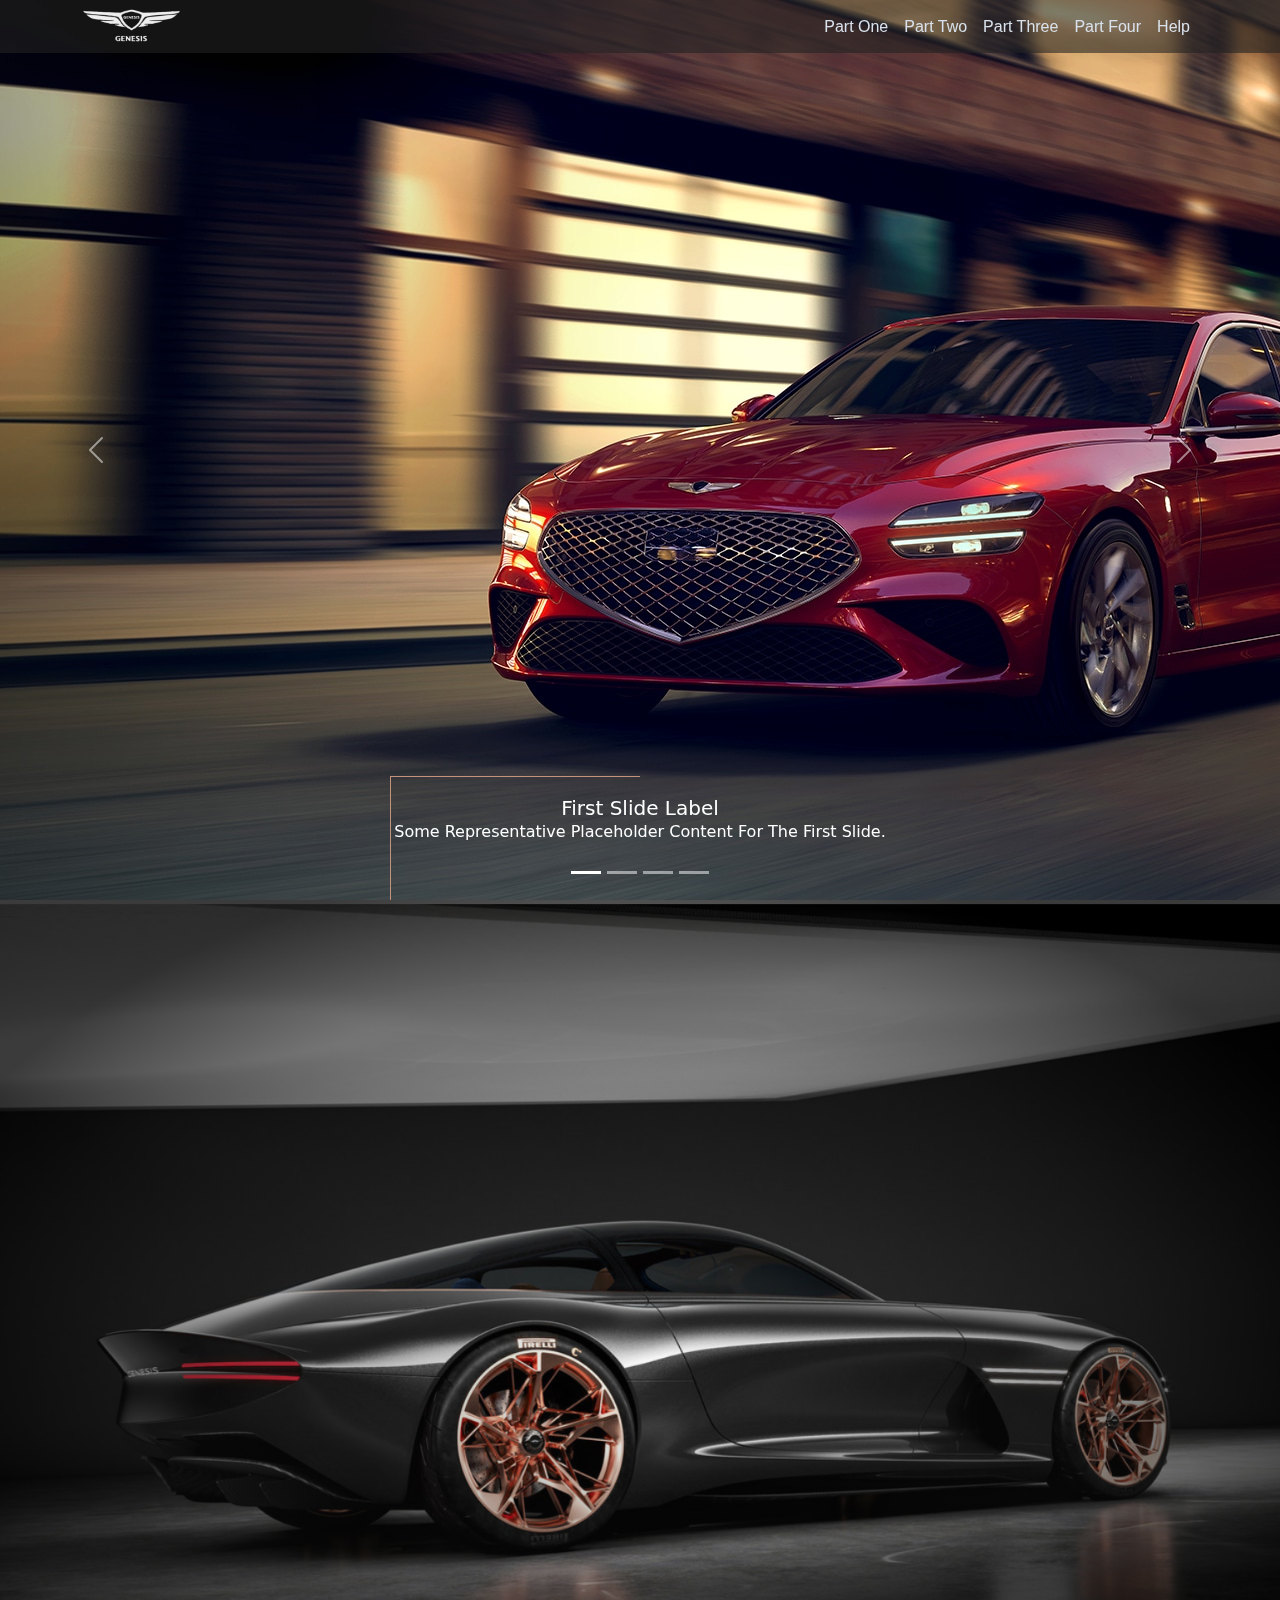
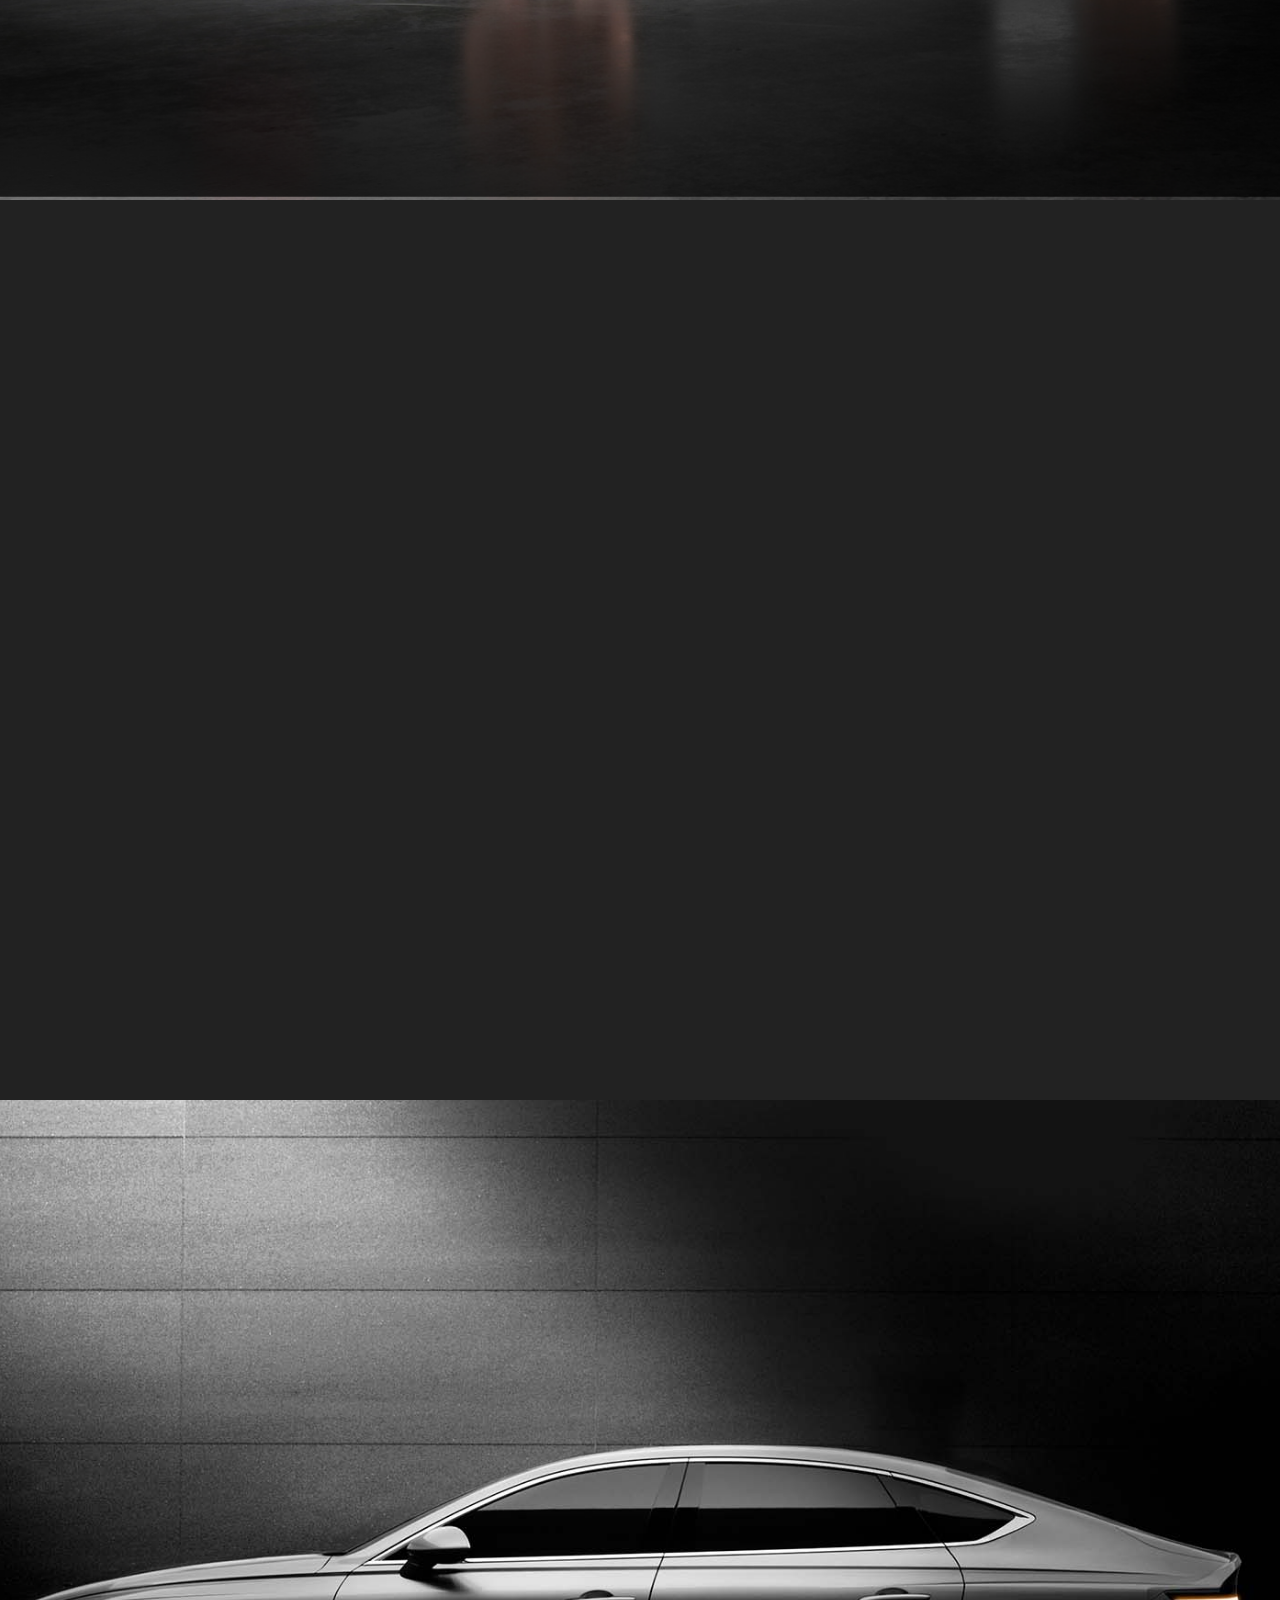
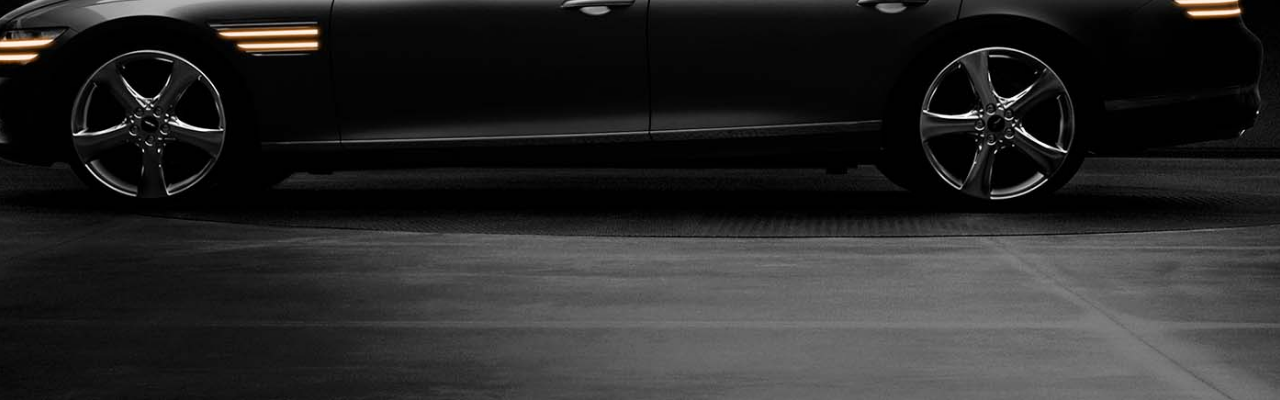
<file: index.html>
<!DOCTYPE html>
<html lang="en" dir="ltr">

<head>
    <meta charset="UTF-8">
    <meta http-equiv="X-UA-Compatible" content="IE=edge">
    <meta name="viewport" content="width=device-width, initial-scale=1.0">
    <link rel="icon" href="images/logo_genesis.png" />
    <title>Gensis-Best-carsEver</title>
    <link href="https://unpkg.com/aos@2.3.1/dist/aos.css" rel="stylesheet">
    <link rel="stylesheet" href="https://cdnjs.cloudflare.com/ajax/libs/font-awesome/4.7.0/css/font-awesome.min.css">
    <link rel="stylesheet" href="bootstrap.min.css">
    <link rel="stylesheet" href="header_footer.css">
    <link rel="stylesheet" href="style.css">
</head>

<body>
    <!-- header start -->
    <header class="container-fluid">
        <div class="container">
            <div class="row align-items-center py-1 justify-content-between">
                <div class="logo col-auto">
                    <a href="index.html">
                        <img src="images/logo_genesis2.png" alt="logo" class="img-fluid" width="100px">
                    </a>
                </div>
                <nav id="navbar" class="  col-md d-md-flex align-items-center">
                    <ul class="nav col  justify-content-end">
                        <!-- <li class=" col-12 col-md-auto d-flex d-md-none justify-content-start mt-4 mb-5 text-danger"><i
                                id="close" class="fa fa-times" aria-hidden="true"></i></li> -->
                        <li
                            class="mt-5 mt-md-0 col-12 col-md-auto d-flex col col-md-auto justify-content-between align-items-center">
                            <i class="fa fa-arrow-left d-md-none" aria-hidden="true"></i><a href="#part1">Part One</a>
                        </li>
                        <li
                            class=" col-12 col-md-auto d-flex col col-md-auto justify-content-between align-items-center">
                            <i class="fa fa-arrow-left d-md-none" aria-hidden="true"></i><a href="#part2">Part Two</a>
                        </li>
                        <li
                            class=" col-12 col-md-auto d-flex col col-md-auto justify-content-between align-items-center">
                            <i class="fa fa-arrow-left d-md-none" aria-hidden="true"></i><a href="#part3">Part Three</a>
                        </li>
                        <li
                            class=" col-12 col-md-auto d-flex col col-md-auto justify-content-between align-items-center">
                            <i class="fa fa-arrow-left d-md-none" aria-hidden="true"></i><a href="#part4">Part Four</a>
                        </li>
                        <li class=" col-12 col-md-auto d-flex col col-md-auto justify-content-end align-items-center"><a
                                href="#">Help</a></li>
                    </ul>
                </nav>
                <div class="burger d-flex justify-content-end col d-md-none text-end">
                    <!-- כדי שהסקריפט יעבוד צריך להוסיף איי די לבורגר -->
                    <i id="burger" class="fa fa-bars" aria-hidden="true"></i>
                </div>
            </div>
        </div>
    </header>
    <!-- header end -->

    <div class="bg_big container-fluid d-md-none center text-white"
        style="background-image: url(images/cover1.jpg); min-height: 300px;">
        <h2>replace carousel in mobile</h2>
    </div>
    <div id="part1" class="strip container-fluid bg-dark p-0 d-md-block d-none m-0">
        <!-- carousel start -->
        <div id="carouselExampleCaptions" class="carousel slide" data-bs-ride="false">
            <div class="carousel-indicators">
                <button type="button" data-bs-target="#carouselExampleCaptions" data-bs-slide-to="0" class="active"
                    aria-current="true" aria-label="Slide 1"></button>
                <button type="button" data-bs-target="#carouselExampleCaptions" data-bs-slide-to="1"
                    aria-label="Slide 2"></button>
                <button type="button" data-bs-target="#carouselExampleCaptions" data-bs-slide-to="2"
                    aria-label="Slide 3"></button>
                <button type="button" data-bs-target="#carouselExampleCaptions" data-bs-slide-to="3"
                    aria-label="Slide 3"></button>
            </div>
            <div class="carousel-inner">
                <div class="carousel-item active">
                    <!-- <img src="images/cover2.jpg" class="d-block w-100" alt="..."> -->
                    <div class="bg_pic" style="background-image: url(images/cover1.jpg);"></div>
                    <div class="carousel-caption d-none d-md-block">
                        <h5>First slide label</h5>
                        <p>Some representative placeholder content for the first slide.</p>
                    </div>
                </div>
                <div class="carousel-item">
                    <!-- <img src="images/cover2.jpg" class="d-block w-100" alt="..."> -->
                    <div class="bg_pic" style="background-image: url(images/cover2.png);"></div>
                    <div class="carousel-caption d-none d-md-block">
                        <h5>Second slide label</h5>
                        <p>Some representative placeholder content for the second slide.</p>
                    </div>
                </div>
                <div class="carousel-item">
                    <!-- <img src="f35_images/strip.png" class="d-block w-100" alt="..."> -->
                    <div class="bg_pic" style="background-image: url(images/cover3.jpg);"></div>
                    <div class="carousel-caption d-none d-md-block">
                        <h5>Third slide label</h5>
                        <p>Some representative placeholder content for the third slide.</p>
                    </div>
                </div>

                <div class="carousel-item">
                    <!-- <img src="f35_images/strip.png" class="d-block w-100" alt="..."> -->
                    <div class="bg_pic" style="background-image: url(images/cover4.jpg);"></div>
                    <div class="carousel-caption d-none d-md-block">
                        <h5>new item</h5>
                        <p>Some representative placeholder content for the third slide.</p>
                    </div>
                </div>
            </div>
            <button class="carousel-control-prev" type="button" data-bs-target="#carouselExampleCaptions"
                data-bs-slide="prev">
                <span class="carousel-control-prev-icon" aria-hidden="true"></span>
                <span class="visually-hidden">Previous</span>
            </button>
            <button class="carousel-control-next" type="button" data-bs-target="#carouselExampleCaptions"
                data-bs-slide="next">
                <span class="carousel-control-next-icon" aria-hidden="true"></span>
                <span class="visually-hidden">Next</span>
            </button>
        </div>
        <!-- carousel end -->
    </div>
    <!-- section start -->
    <section id="part2" class="container-fluid m-0">
        <div class="container ">
            <h4 class="display-4" data-aos="fade-right">GENESIS</h4>
            <h2 class="display-1 ps-2" data-aos="fade-right">GV60</h2>
            <p data-aos="fade-right">PLUG INTO YOUR SENSES</p>
            <a class="hbtn hb-fill-top" data-aos="fade-right">EXPERIENCE MORE</a>
        </div>
    </section>
    <!-- section end -->


    <div id="part3" class="models_show container-fluid m-0">
        <div class="container">
            <h1 data-aos="zoom-in-right">GENESIS models</h1>
            <p data-aos="zoom-in-right">Lorem ipsum dolor sit amet consectetur adipisicing elit. Veritatis laboriosam
                dicta odit <br> explicabo
                ab
                natus, temporibus hic quam distinctio </p>
            <div class="row mt-3 p-3">
                <article class="col-lg-6 col-xl-3 p-3 text-center">
                    <div class="box" data-aos="zoom-in-up">
                        <div class="description">
                            <h3>model1</h3>
                            <p class="display-6">G90TI</p>
                        </div>
                        <div class="pic">
                            <img src="images/car1.png" alt="car" width="100%">
                        </div>
                        <a href="car1.html" class="hbtn hb-fill-top">EXPERIENCE</a>
                    </div>
                </article>
                <!-- box end -->
                <article class="col-lg-6 col-xl-3 p-3 text-center">
                    <div class="box" data-aos="zoom-in-up">
                        <div class="description">
                            <h3>model1</h3>
                            <p class="display-6">G90TI</p>
                        </div>
                        <div class="pic">
                            <img src="images/car2.png" alt="car" width="100%">
                        </div>
                        <a href="car2.html" class="hbtn hb-fill-top">EXPERIENCE</a>
                    </div>
                </article>
                <!-- box end -->
                <article class="col-lg-6 col-xl-3 p-3 text-center">
                    <div class="box" data-aos="zoom-in-up">
                        <div class="description">
                            <h3>model1</h3>
                            <p class="display-6">G90TI</p>
                        </div>
                        <div class="pic">
                            <img src="images/car3.png" alt="car" width="100%">
                        </div>
                        <a href="car3.html" class="hbtn hb-fill-top">EXPERIENCE</a>
                    </div>
                </article>
                <!-- box end -->
                <article class="col-lg-6 col-xl-3 p-3 text-center">
                    <div class="box" data-aos="zoom-in-up">
                        <div class="description">
                            <h3>model1</h3>
                            <p class="display-6">G90TI</p>
                        </div>
                        <div class="pic">
                            <img src="images/car4.png" alt="car" width="100%">
                        </div>
                        <a href="car4.html" class="hbtn hb-fill-top">EXPERIENCE</a>
                        <!-- <button>hiasidhi</button> -->
                    </div>
                </article>
                <!-- box end -->
            </div>
        </div>
    </div>


    <!-- main start -->
    <main id="part4" class="container-fluid">
        <div class="container">
            <h4 class="display-4" data-aos="zoom-out-right">GENESIS</h4>
            <h2 class="display-1 ps-2" data-aos="zoom-out-right">GV60</h2>
            <p data-aos="zoom-out-right">PLUG INTO YOUR SENSES</p>
            <a class="hbtn hb-fill-top" data-aos="zoom-out-right">EXPERIENCE MORE</a>
        </div>
    </main>
    <!-- main end -->

    <script src="script.js"></script>
    <script src="https://cdn.jsdelivr.net/npm/bootstrap@5.2.0-beta1/dist/js/bootstrap.bundle.min.js"
        integrity="sha384-pprn3073KE6tl6bjs2QrFaJGz5/SUsLqktiwsUTF55Jfv3qYSDhgCecCxMW52nD2"
        crossorigin="anonymous"></script>
    <!-- aos animate setup -->
    <script src="https://unpkg.com/aos@2.3.1/dist/aos.js"></script>
    <script>
        AOS.init();
    </script>
</body>

</html>
</file>
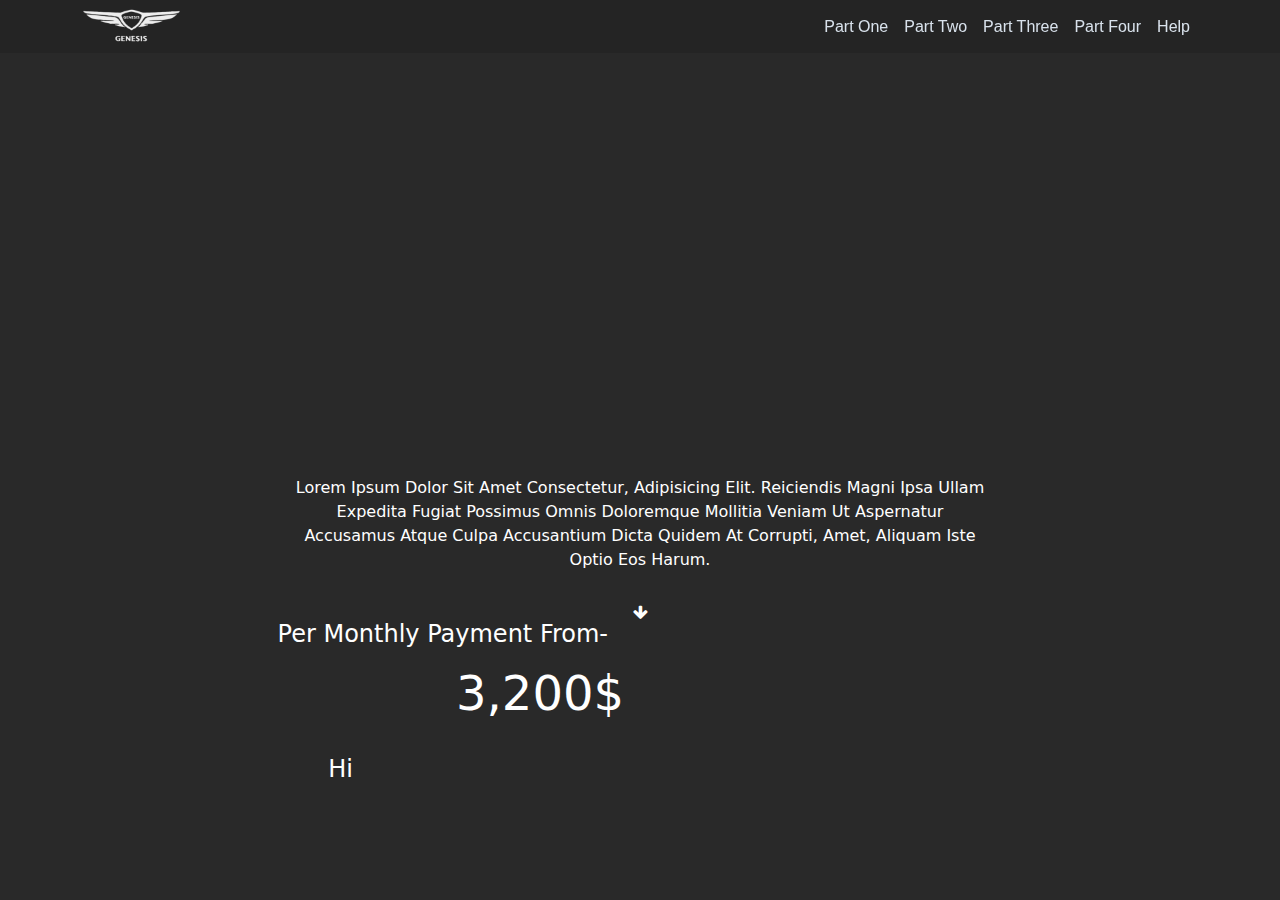
<file: car1.html>
<!DOCTYPE html>
<html lang="en">

<head>
    <meta charset="UTF-8">
    <meta http-equiv="X-UA-Compatible" content="IE=edge">
    <meta name="viewport" content="width=device-width, initial-scale=1.0">
    <title>Document</title>
    <link rel="stylesheet" href="https://cdnjs.cloudflare.com/ajax/libs/font-awesome/4.7.0/css/font-awesome.min.css">
    <link rel="stylesheet" href="bootstrap.min.css">
    <link rel="stylesheet" href="header_footer.css">
    <link rel="stylesheet" href="car1.css">
</head>

<body>
    <!-- header start -->
    <header class="container-fluid">
        <div class="container">
            <div class="row align-items-center py-1 justify-content-between">
                <div class="logo col-auto">
                    <a href="index.html">
                        <img src="images/logo_genesis2.png" alt="logo" class="img-fluid" width="100px">
                    </a>
                </div>
                <!-- col - מתפרס כמה שהוא יכול עד שנתקע בתגית אחות
                    או מתפרס 100 אחוז -->
                <nav id="navbar" class="  col-md d-md-flex align-items-center">
                    <ul class="nav col  justify-content-end">
                        <!-- <li class=" col-12 col-md-auto d-flex d-md-none justify-content-start mt-4 mb-5 text-danger"><i
                                    id="close" class="fa fa-times" aria-hidden="true"></i></li> -->
                        <li
                            class="mt-5 mt-md-0 col-12 col-md-auto d-flex col col-md-auto justify-content-between align-items-center">
                            <i class="fa fa-arrow-left d-md-none" aria-hidden="true"></i><a href="index.html#part1">Part
                                One</a>
                        </li>
                        <li
                            class=" col-12 col-md-auto d-flex col col-md-auto justify-content-between align-items-center">
                            <i class="fa fa-arrow-left d-md-none" aria-hidden="true"></i><a href="index.html#part2">Part
                                Two</a>
                        </li>
                        <li
                            class=" col-12 col-md-auto d-flex col col-md-auto justify-content-between align-items-center">
                            <i class="fa fa-arrow-left d-md-none" aria-hidden="true"></i><a href="index.html#part3">Part
                                Three</a>
                        </li>
                        <li
                            class=" col-12 col-md-auto d-flex col col-md-auto justify-content-between align-items-center">
                            <i class="fa fa-arrow-left d-md-none" aria-hidden="true"></i><a href="index.html#part4">Part
                                Four</a>
                        </li>
                        <li class=" col-12 col-md-auto d-flex col col-md-auto justify-content-end align-items-center"><a
                                href="#">Help</a></li>
                    </ul>
                </nav>
                <div class="burger d-flex justify-content-end col d-md-none text-end">
                    <!-- כדי שהסקריפט יעבוד צריך להוסיף איי די לבורגר -->
                    <i id="burger" class="fa fa-bars" aria-hidden="true"></i>
                </div>
            </div>
        </div>
    </header>
    <!-- header end -->

    <div class="strip container-fluid p-0">
            <div class="row">
                <div class="box">
                    <iframe muted width="100%" height="400px"
                        src="https://www.youtube.com/embed/x4xJ-4piQxI?controls=0&autoplay=1&mute=1"
                        title="YouTube video player" frameborder="0"
                        allow="accelerometer; autoplay; clipboard-write; encrypted-media; gyroscope; picture-in-picture"
                        allowfullscreen></iframe>
                </div>
            </div>
    </div>

    <div class="strip1 container-fluid ">
        <div class="container ">
            <p class="center mx-auto py-3">
                Lorem ipsum dolor sit amet consectetur, adipisicing elit. Reiciendis magni ipsa ullam expedita fugiat possimus omnis doloremque mollitia veniam ut aspernatur accusamus atque culpa accusantium dicta quidem at corrupti, amet, aliquam iste optio eos harum.
            </p>
            <div class="arrow-car1 center">
            <i class="fa fa-arrow-down" aria-hidden="true"></i>
            </div>
            <div class="row">
            <div class=" pe-3 col-6 text-end ">
                     <h4 class=" pe-3">per monthly payment from-</h4>
                     <P class="display-5 py-3">3,200$</P>

                    <div class= col-6 >
                    <h4>hi</h4>
                    </div>
            </div>


            </div>
        </div>
        </div>
    </div>






    <script src="script.js"></script>
</body>

</html>
</file>
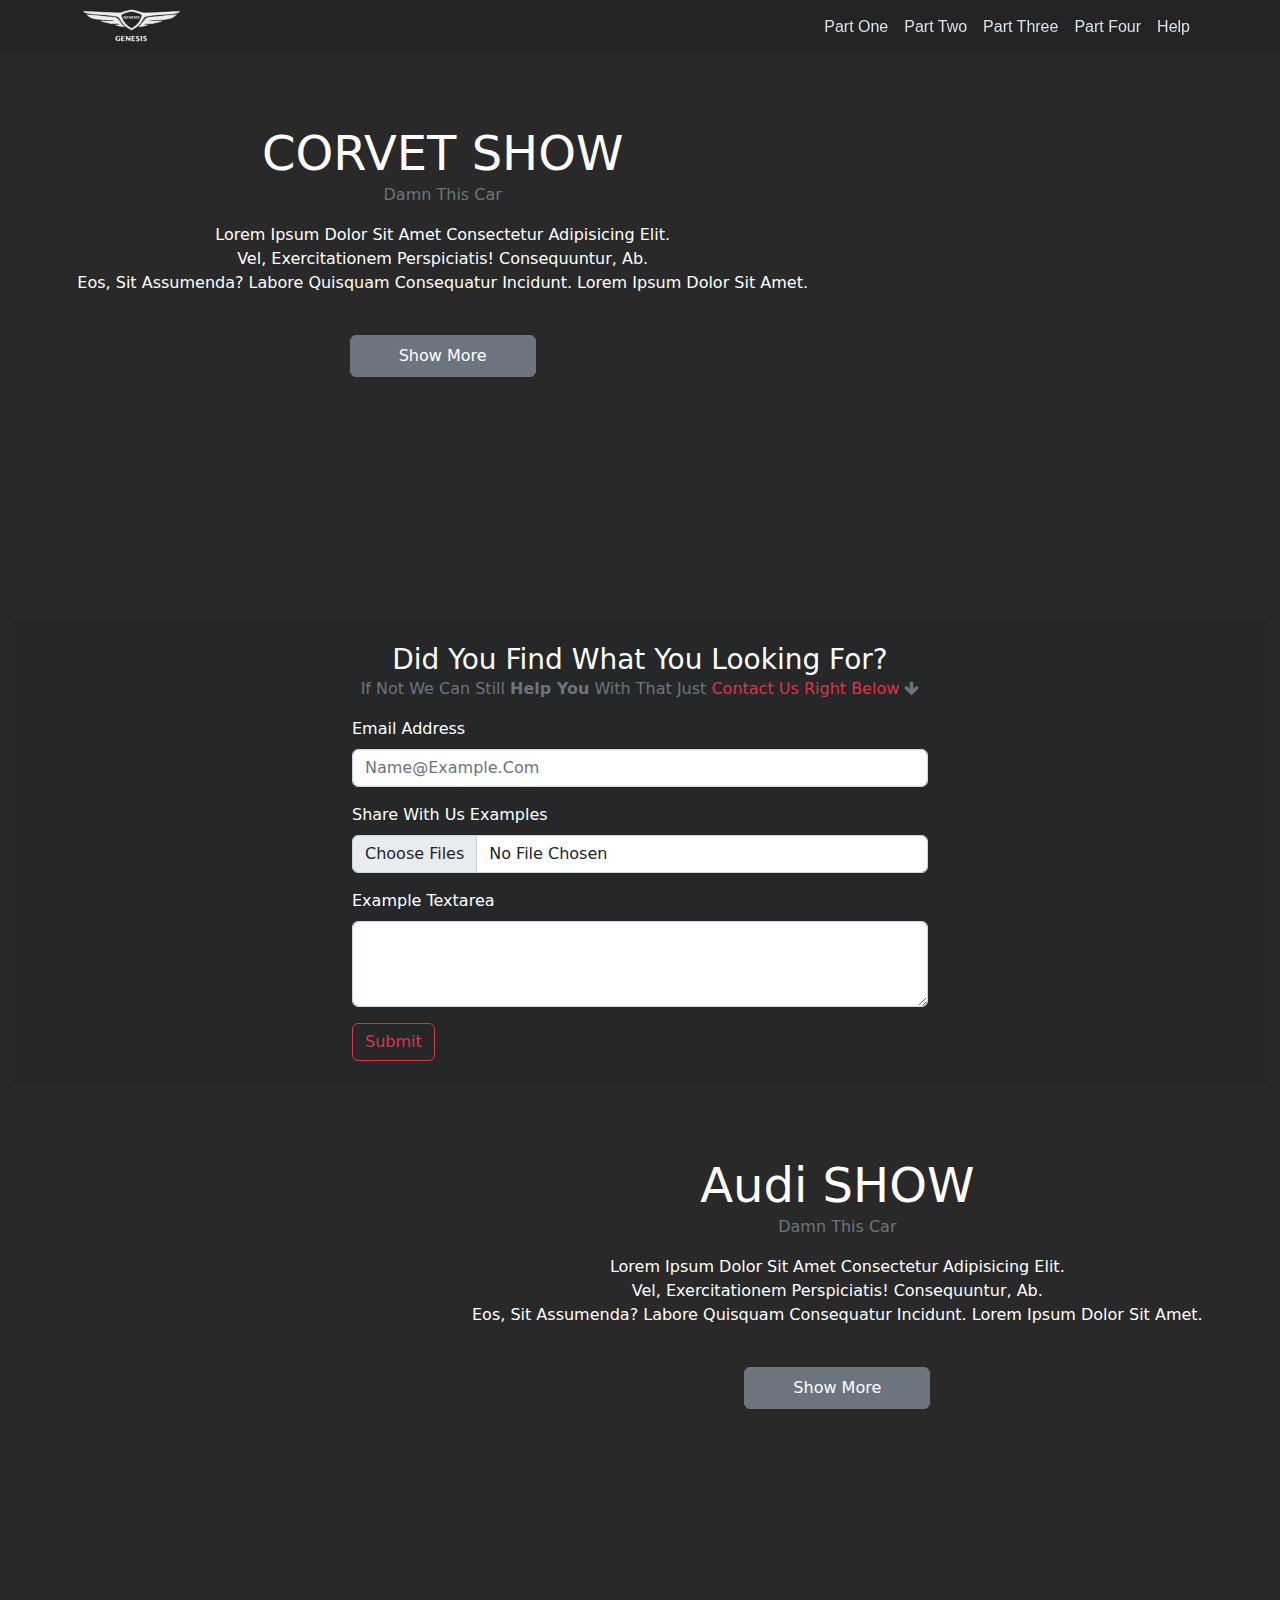
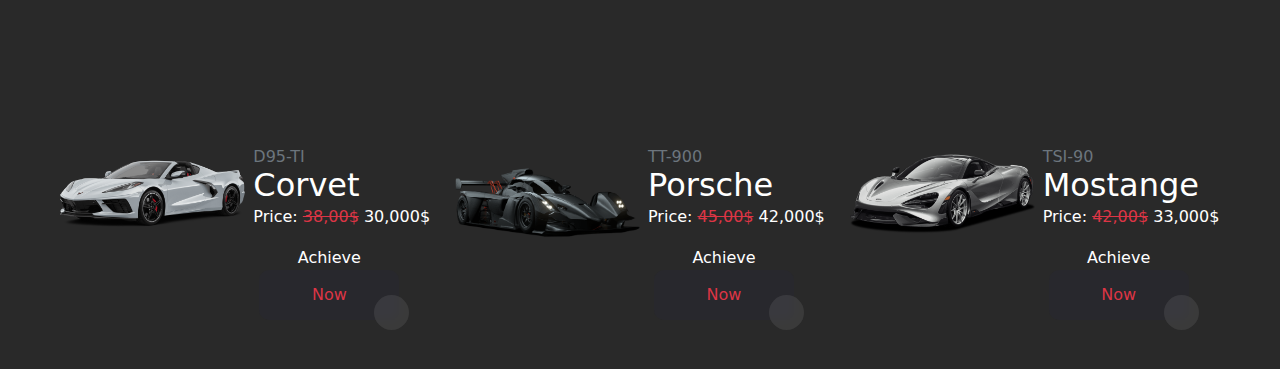
<file: car2.html>
<!DOCTYPE html>
<html lang="en">

<head>
  <meta charset="UTF-8" />
  <meta http-equiv="X-UA-Compatible" content="IE=edge" />
  <meta name="viewport" content="width=device-width, initial-scale=1.0" />
  <title>corvet_show</title>
  <link rel="stylesheet" href="https://cdnjs.cloudflare.com/ajax/libs/font-awesome/4.7.0/css/font-awesome.min.css" />
  <link rel="stylesheet" href="bootstrap.min.css" />
  <link rel="stylesheet" href="header_footer.css" />
  <link rel="stylesheet" href="car2.css" />
</head>

<body>
  <!-- header start -->
  <header class="container-fluid">
    <div class="container">
      <div class="row align-items-center py-1 justify-content-between">
        <div class="logo col-auto">
          <a href="index.html">
            <img src="images/logo_genesis2.png" alt="logo" class="img-fluid" width="100px">
          </a>
        </div>
        <!-- col - מתפרס כמה שהוא יכול עד שנתקע בתגית אחות
                    או מתפרס 100 אחוז -->
        <nav id="navbar" class="col-md d-md-flex align-items-center">
          <ul class="nav col justify-content-end">
            <!-- <li class=" col-12 col-md-auto d-flex d-md-none justify-content-start mt-4 mb-5 text-danger"><i
                                    id="close" class="fa fa-times" aria-hidden="true"></i></li> -->
            <li
              class="mt-5 mt-md-0 col-12 col-md-auto d-flex col col-md-auto justify-content-between align-items-center">
              <i class="fa fa-arrow-left d-md-none" aria-hidden="true"></i><a href="index.html#part1">Part One</a>
            </li>
            <li class="col-12 col-md-auto d-flex col col-md-auto justify-content-between align-items-center">
              <i class="fa fa-arrow-left d-md-none" aria-hidden="true"></i><a href="index.html#part2">Part Two</a>
            </li>
            <li class="col-12 col-md-auto d-flex col col-md-auto justify-content-between align-items-center">
              <i class="fa fa-arrow-left d-md-none" aria-hidden="true"></i><a href="index.html#part3">Part Three</a>
            </li>
            <li class="col-12 col-md-auto d-flex col col-md-auto justify-content-between align-items-center">
              <i class="fa fa-arrow-left d-md-none" aria-hidden="true"></i><a href="index.html#part4">Part Four</a>
            </li>
            <li class="col-12 col-md-auto d-flex col col-md-auto justify-content-end align-items-center">
              <a href="#">Help</a>
            </li>
          </ul>
        </nav>
        <div class="burger d-flex justify-content-end col d-md-none text-end">
          <!-- כדי שהסקריפט יעבוד צריך להוסיף איי די לבורגר -->
          <i id="burger" class="fa fa-bars" aria-hidden="true"></i>
        </div>
      </div>
    </div>
  </header>
  <!-- header end -->

  <!-- gallery show -->
  <div class="strip container-fluid">
    <!-- first row -->
    <div class="row p-5">
      <div class="order-2 order-md-2 box col-md-4 p-0">
        <iframe width="100%" height="463"
          sandbox="allow-forms allow-pointer-lock allow-same-origin allow-scripts allow-top-navigation" muted
          src="https://www.youtube.com/embed/NTrAPPUN444?playlist=5WSoJtDpBiw&playlist=5WSoJtDpBiw&controls=1&amp;start=16&autoplay=1&showinfo=0&mute=1&loop=1"
          title="YouTube video player" frameborder="0"
          allow="accelerometer; autoplay; clipboard-write; encrypted-media; gyroscope; picture-in-picture"
          allowfullscreen></iframe>
      </div>
      <div class="box col text-center p-4">
        <h3 class="display-5">CORVET SHOW</h3>
        <p class="text-secondary">damn this car</p>
        <p>
          Lorem ipsum dolor sit amet consectetur adipisicing elit. <br />
          Vel, exercitationem perspiciatis! Consequuntur, ab. <br />
          Eos, sit assumenda? Labore quisquam consequatur incidunt. Lorem
          ipsum dolor sit amet.
        </p>
        <button class="btn btn-secondary px-5 py-2 mt-4">Show More</button>
      </div>
    </div>
    <!-- end first row -->
    <!-- help section start -->

    <section class="bg-dark bg-opacity-50 text-center p-4">
      <div class="container">
        <h3>did you find what you looking for?</h3>
        <p class="text-secondary">
          if not we can still <strong> help you</strong> with that just
          <span class="text-danger">contact us right below </span>
          <i class="fa fa-arrow-down" aria-hidden="true"></i>
        </p>
        <form class="text-start">
          <div class="mb-3">
            <label for="exampleFormControlInput1" class="form-label">Email address</label>
            <input type="email" class="form-control" id="exampleFormControlInput1" placeholder="name@example.com" />
          </div>
          <div class="mb-3">
            <label for="formFileMultiple" class="form-label">share with us examples</label>
            <input class="form-control" type="file" id="formFileMultiple" multiple />
          </div>
          <div class="mb-3">
            <label for="exampleFormControlTextarea1" class="form-label">Example textarea</label>
            <textarea class="form-control" id="exampleFormControlTextarea1" rows="3"></textarea>
          </div>
          <button type="submit" class="btn btn-outline-danger">Submit</button>
        </form>
      </div>
    </section>
    <!-- help section end -->
    <!-- third row -->
    <div class="row p-5">
      <div class="order-md-2 col text-center p-4">
        <h3 class="display-5">Audi SHOW</h3>
        <p class="text-secondary">damn this car</p>
        <p>
          Lorem ipsum dolor sit amet consectetur adipisicing elit. <br />
          Vel, exercitationem perspiciatis! Consequuntur, ab. <br />
          Eos, sit assumenda? Labore quisquam consequatur incidunt. Lorem
          ipsum dolor sit amet.
        </p>
        <button class="btn btn-secondary px-5 py-2 mt-4">Show More</button>
      </div>
      <div class="box col-md-4 p-0">
        <iframe width="100%" height="463"
          sandbox="allow-forms allow-pointer-lock allow-same-origin allow-scripts allow-top-navigation" muted
          src="https://www.youtube.com/embed/VwYr88m3MFI?playlist=VwYr88m3MFI&controls=1&amp;start=16&autoplay=1&showinfo=0&mute=1&loop=1"
          title="YouTube video player" frameborder="0"
          allow="accelerometer; autoplay; clipboard-write; encrypted-media; gyroscope; picture-in-picture"
          allowfullscreen></iframe>
      </div>
    </div>
    <!-- end third row -->

    <!-- main row -->
    <div class="row p-5">
      <div class="box col-lg-4 d-flex mt-5">
        <!-- img -->
        <div class="img col-6">
          <img src="images/car3.png" alt="car" width="100%" />
        </div>
        <div class="ms-2 description col-6">
          <!-- subtitle -->
          <h6 class="text-secondary">D95-TI</h6>
          <!-- title -->
          <h2 class="">Corvet</h2>
          <p class="">
            Price: <span class="text-danger"><del>38,00$</del></span> 30,000$
          </p>
          <a href="payment.html">
            <button class="border-0 bg-transparent text-white">
              Achieve <span class="button1 text-danger"> Now</span>
            </button>
          </a>
        </div>
      </div>
      <div class="box col-lg-4 d-flex mt-5">
        <!-- img -->
        <div class="img col-6">
          <img src="images/car2.png" alt="car" width="100%" />
        </div>
        <div class="ms-2 description col-6">
          <!-- subtitle -->
          <h6 class="text-secondary">TT-900</h6>
          <!-- title -->
          <h2 class="">Porsche</h2>
          <p class="">
            Price: <span class="text-danger"><del>45,00$</del></span> 42,000$
          </p>
          <a href="payment.html">
            <button class="border-0 bg-transparent text-white">
              Achieve <span class="button1 text-danger"> Now</span>
            </button>
          </a>
        </div>
      </div>
      <div class="box col-lg-4 d-flex mt-5">
        <!-- img -->
        <div class="img col-6">
          <img src="images/car4.png" alt="car" width="100%" />
        </div>
        <div class="ms-2 description col-6">
          <!-- subtitle -->
          <h6 class="text-secondary">TSI-90</h6>
          <!-- title -->
          <h2 class="">Mostange</h2>
          <p class="">
            Price: <span class="text-danger"><del>42,00$</del></span> 33,000$
          </p>
          <a href="payment.html">
            <button class="border-0 bg-transparent text-white">
              Achieve <span class="button1 text-danger"> Now</span>
            </button>
          </a>
        </div>
      </div>
    </div>
    <!-- end main row -->
  </div>
  <!-- end gallery show -->

  <script src="script.js"></script>
</body>

</html>
</file>
<file: header_footer.css>
:root {
  /* colors */
  --primary-50: #e0fcff;
  --primary-100: #bef8fd;
  --primary-200: #87eaf2;
  --primary-300: #54d1db;
  --primary-400: #38bec9;
  --primary-500: #2cb1bc;
  --primary-600: #14919b;
  --primary-700: #0e7c86;
  --primary-800: #0a6c74;
  --primary-900: #044e54;
  --primary-1000: #023a3f;
  /* grey */
  --grey-50: #f0f4f8;
  --grey-100: #d9e2ec;
  --grey-200: #bcccdc;
  --grey-300: #9fb3c8;
  --grey-400: #829ab1;
  --grey-500: #627d98;
  --grey-600: #486581;
  --grey-700: #334e68;
  --grey-800: #243b53;
  --grey-900: #102a43;
  /* rest of the colors */
  --black: #222;
  --white: #fff;
  --red-light: #f8d7da;
  --red-dark: #842029;
  --green-light: #d1e7dd;
  --green-dark: #0f5132;
}
.center {
  display: flex;
  align-items: center;
  justify-content: center;
  text-align: center;
}
* {
  scroll-behavior: smooth;
  text-transform: capitalize;
}

h1,
h2,
h3,
h4,
h5,
h6 {
  margin: 0%;
}

.container {
  overflow: hidden;
}
header {
  position: fixed;
  top: 0;
  left: 0;
  z-index: 2;
  background: rgba(34, 34, 34, 0.375);
}
header:hover {
  background: rgba(34, 34, 34, 0.587);
}
header nav a {
  color: var(--grey-100);
  /* font-weight: bold; */
  padding: 0 8px;
  text-decoration: none;
  /* bagggg must be inline-block */
  display: inline-block;
  font-size: 1em;
  font-family: sans-serif;
  transition: 800ms;
}
header nav a:hover {
  color: var(--grey-300);
  text-decoration: none;
  /* transform: translateY(1px); */
}
header .fa-bars {
  font-size: 2em;
  cursor: pointer;
  color: var(--white);
}
header .fa-times {
  font-size: 1.5em;
  cursor: pointer;
}
header .fa-arrow-left {
  color: var(--grey-100);
}
header li {
  cursor: pointer;
}

@media (max-width: 768px) {
  header nav {
    display: block;
    position: fixed;
    top: 52px;
    right: -100%;
    z-index: 2;
    background: rgba(34, 34, 34, 0.587); /* 100% */
    min-height: 100vh;
    width: 100%;
    transition: 800ms;
  }
  nav ul {
    display: flex;
    flex-direction: column;
    align-items: center;
  }
  nav ul div h3 {
    cursor: pointer;
  }
  nav ul div h3:hover,
  nav ul div h3::after {
    background: var(--grey-300);
  }
  header nav ul li {
    margin-bottom: 24px;
    /* border-bottom: 2px solid var(--primary-100); */
    transition: 800ms;
  }
  header nav ul li:hover {
    transform: translateY(2px);
  }
  header nav.active {
    right: 0;
    /* box-shadow: 12px 0 15px -4px rgba(34, 34, 34, 0.201), -12px 0 8px -4px rgba(34, 34, 34, 0.201); */
  }
}
</file>
<file: style.css>
/* button start */
.hbtn {
    cursor: pointer;
    position: relative;
    box-sizing: border-box;
    display: inline-block;
    overflow: hidden;
    padding: 4px 20px;
    /* margin: 0px 3px 6px; */
    text-align: center;
    border: 2px solid rgb(255, 255, 255);
    text-decoration: none;
    color: rgb(255, 255, 255);
    white-space: nowrap;
    z-index: 0;
    margin-top: 16px;
} 
.hbtn i {
    padding-right: 8px;
} 
.hb-fill-top::before {
    position: absolute;
    content: "";
    background: var(--white);
    transition-duration: 0.3s;
    z-index: -1;
    inset: auto auto 0px 0px;
    width: 100%;
    height: 0px;
    opacity: 1;
} 
.hb-fill-top:hover::before {
    width: 100%;
    height: 100%;
    opacity: 1;
} 
.hb-fill-top:hover {
    color: rgb(0, 0, 0);
    background: var(--white);
    transition: color 0.3s ease 0s, background 0s ease 0.3s;
} 
/* button end */

.bg_pic{
    min-height: 100vh;
    background-position:center;
    /* background-position-x: -1400px; */
    background-size: cover;
  }
  
  /* עושה שלטקסט יהיה רקע מושחר שקוף */
.carousel-item .carousel-caption{
    /* background: rgba(0, 0, 0, 0.705); */
    max-width: 500px;
    margin:0 auto;
}
.carousel-item .carousel-caption::before{
    content: '';
    display: block;
    position: absolute;
    top: 0;
    width: 50%;
    height: 25vh;
    /* left: 25%; */
    border-top: 0.5px solid #C3937B;
    border-left: 0.5px solid #C3937B;
}

section{
    background: url(images/image2.png);
    background-position:center;
    background-size: cover;
    min-height: 100vh;
    color: var(--white);
    padding: 48px;
}
section .container{
    padding: 48px;
}
section p{
    font-weight: bold;
    font-size: 1.5em;
}

main{
    background: url(images/image1.jpg);
    background-position:center;
    background-size: cover;
    min-height: 100vh;
    color: var(--white);
    padding: 48px;  
}
main .container{
    padding: 48px;
}
.models_show{
    min-height: 100vh;
    background: var(--black);
    color: var(--white);
    padding: 48px;
}
.models_show .container{
    padding: 24px;
}
.models_show .container h1{
    color: #C3937B;
}
.models_show .container p{
    font-size: 1.2em;
}
.models_show .container .row .box{
    background: #1E1E1E;
    min-height: 370px;
    text-align: center;
    padding: 32px;
    /* making space between */
    display: flex;
    flex-direction: column;
    justify-content: space-between;
}
.models_show .container .row .box .description:hover{
    color: #C3937B;
}
/* #1E1E1E */

  @media(max-width:768px){
    .bg_pic{
        background-position-x: -1400px;
      }
}
</file>
<file: car1.css>
header{
    position: sticky;
}

body{
    background: rgba(0, 0, 0, 0.838);
}

center{
    display: flex;
    justify-content: center;
    align-items: center;
    text-align: center;
}

.strip1{
    min-height: 100px;
    color: white;
}

.strip1 p{
    color: white;
    max-width: 700px;

    
}
</file>
<file: car2.css>
body {
  background: rgba(0, 0, 0, 0.838);
}
header {
  position: sticky;
}
.strip {
  color: #fff;
}
section .container{
  max-width: 600px;
}

.button1 {
  all: unset;
  width: 100px;
  height: 30px;
  font-size: 16px;
  background: transparent;
  border: none;
  position: relative;
  color: #f0f0f0;
  cursor: pointer;
  z-index: 1;
  padding: 10px 20px;
  display: flex;
  align-items: center;
  justify-content: center;
  white-space: nowrap;
  user-select: none;
  -webkit-user-select: none;
  touch-action: manipulation;
}

.button1::after,
.button1::before {
  content: "";
  position: absolute;
  bottom: 0;
  right: 0;
  z-index: -99999;
  transition: all 0.4s;
}

.button1::before {
  transform: translate(0%, 0%);
  width: 100%;
  height: 100%;
  background: #28282d;
  border-radius: 10px;
}

.button1::after {
  transform: translate(10px, 10px);
  width: 35px;
  height: 35px;
  background: #ffffff15;
  backdrop-filter: blur(5px);
  -webkit-backdrop-filter: blur(5px);
  border-radius: 50px;
}

.button1:hover::before {
  transform: translate(5%, 20%);
  width: 110%;
  height: 110%;
}

.button1:hover::after {
  border-radius: 10px;
  transform: translate(0, 0);
  width: 100%;
  height: 100%;
}

.button1:active::after {
  transition: 0s;
  transform: translate(0, 5%);
}

/* Extra small devices (phones, 600px and down) */
@media (max-width: 600px) {
}

/* Small devices (portrait tablets and large phones, 600px and up) */
@media (min-width: 600px) {
}

/* Medium devices (landscape tablets, 768px and up) */
@media (min-width: 768px) {
}

/* Large devices (laptops/desktops, 992px and up) */
@media (min-width: 992px) {
}

/* Extra large devices (large laptops and desktops, 1200px and up) */
@media (min-width: 1200px) {
}
</file>
